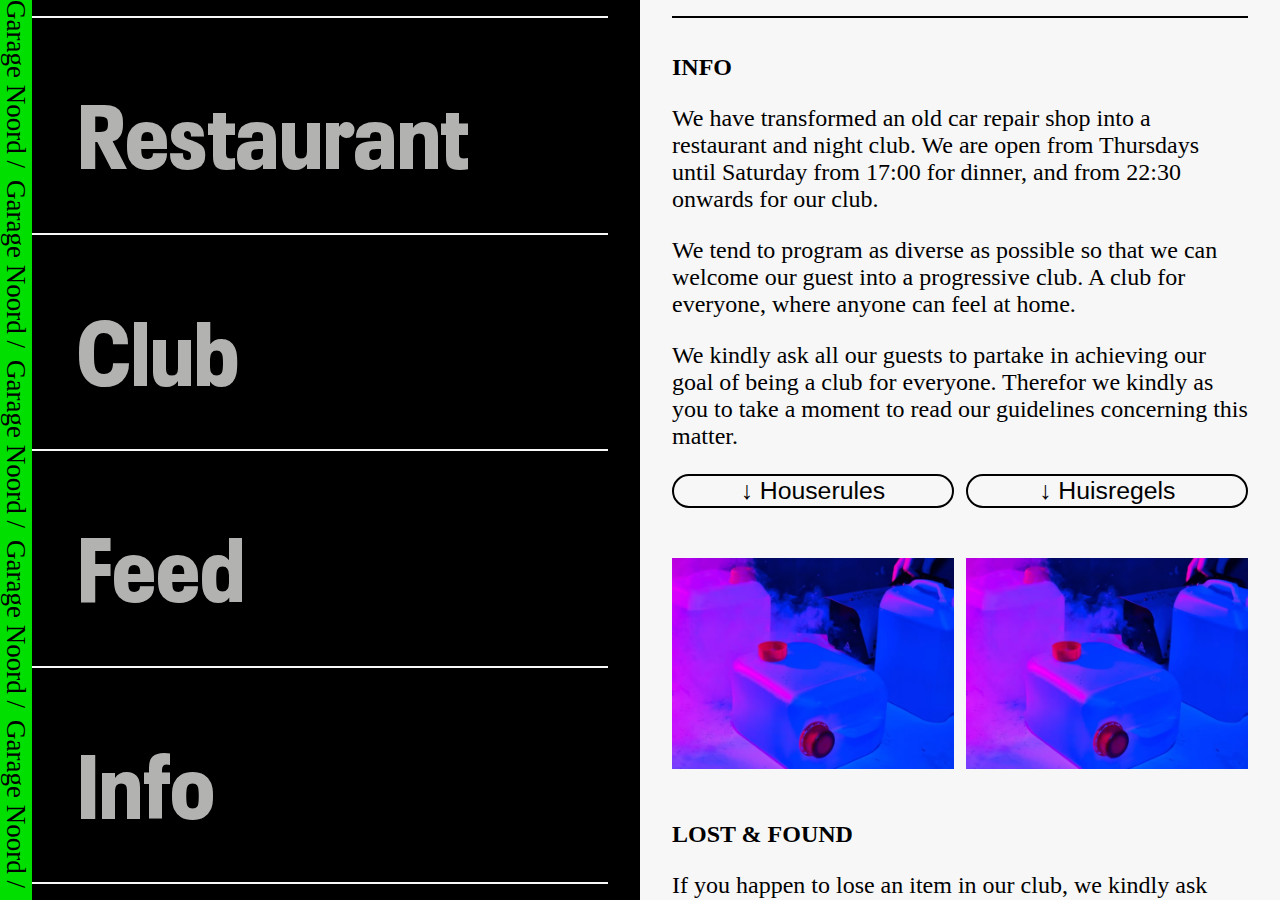
<file: index.html>
<!doctype html>
<html lang="en">

<head>
	<meta charset="UTF-8">
	<meta name="author" content="Mauro de Langen">
	<meta name="viewport" content="width=device-width, initial-scale=1">

	<title>Garage Noord</title>
	<link href="styles/info.css" rel="stylesheet">
	<link href="styles/style.css" rel="stylesheet">
	<link rel="icon" type="image/svg+xml" href="images/favicon.svg">
</head>

<body>
	<header>
		<div>
	    <div>
	      <span> Garage Noord / </span>
	      <span> Garage Noord / </span>
	      <span> Garage Noord / </span>
	      <span> Garage Noord / </span>
	      <span> Garage Noord / </span>

	      <span> Garage Noord / </span>
	      <span> Garage Noord / </span>
	      <span> Garage Noord / </span>
	      <span> Garage Noord / </span>
	      <span> Garage Noord / </span>
	    </div>
	  </div>
<button><svg version="1.1" id="Layer_2_00000014611738893572704520000005253052081898535819_"
	 xmlns="http://www.w3.org/2000/svg" xmlns:xlink="http://www.w3.org/1999/xlink" x="0px" y="0px" viewBox="0 0 54.7 39.5"
	 style="enable-background:new 0 0 54.7 39.5;" xml:space="preserve">
<style type="text/css">
	.st0{fill:"";}
</style>
<g id="Layer_1-2">
	<rect y="0" class="st0" width="54.7" height="4"/>
	<rect y="17.8" class="st0" width="54.7" height="4"/>
	<rect y="35.5" class="st0" width="54.7" height="4"/>
</g>
</svg></button>
		<nav>
			<ul>
				<li><a href="#">Restaurant</a>
				</li>
				<li><a href="club.html">Club</a>
				</li>
				<li><a href="#">Feed</a>
				</li>
				<li><a href="index.html">Info</a>
				</li>
			</ul>
		</nav>

	</header>

	<main>



		<section>
			<h2>Info</h2>
			<p>We have transformed an old car repair shop into a restaurant and night club. We are open from Thursdays until Saturday from 17:00 for dinner, and from 22:30 onwards for our club. </p>
			<p> We tend to program as diverse as possible so that we can welcome our guest into a progressive club. A club for everyone, where anyone can feel at home. </p>
			<p> We kindly ask all our guests to partake in achieving our goal of being a club for everyone. Therefor we kindly as you to take a moment to read our guidelines concerning this matter. </p>
			<div>
				<a href="#"><button>↓ Houserules</button></a>
				<a href="#"><button>↓ Huisregels</button></a>
			</div>



			<div>
				<!-- images illustratief dus andere tag voor reader? -->
				<img src="images/photo.avif" alt="">
				<img src="images/photo.avif" alt="">
			</div>

			<h2>Lost & Found</h2>
			<p>
				If you happen to lose an item in our club, we kindly ask you to send an email to info@garagenoord.com with a description of your lost item. We gather all the lost items on Tuesday. We will reply to your e-mail if your item has been found.</p>
		</section>

		<section>
			<div>
				<!-- je zou denken dat dit een footer is maar dit is niet zo op elke pagina I’m -->
				<h2>Contact</h2>
				<p>Gedempt Hamerkanaal 40 1021KM, Amsterdam </p>
				<p>+31 20 7519990</p>
				<p>info@garagenoord.com</p>
			</div>

			<ol>
				<h2>Opening times (club)</h2>
				<li>
					<p>Thursday: 23:00 – 05:00 </p>
				</li>
				<li>
					<p> Friday: 23:00 – 08:00 </p>
				</li>
				<li>
					<p> Saturday: 23:00 – 08:00 </p>
				</li>
				<li>
					<p> Sunday: check program </p>
				</li>
			</ol>


		</section>

		<section>
			<!-- ook hier: footer?? -->
			<ul>
				<li> <a href="#"><img src="images/facebook.svg" alt="facebook link"></a> </li>
				<li> <a href="#"><img src="images/instagram.svg" alt="instagram link"></a> </li>
				<li> <a href="#"><img src="images/ra.co.svg" alt="ra.co link"></a> </li>
			</ul>
		</section>

	</main>



	<script defer src="scripts/script.js"></script>

</body>

</html>
</file>
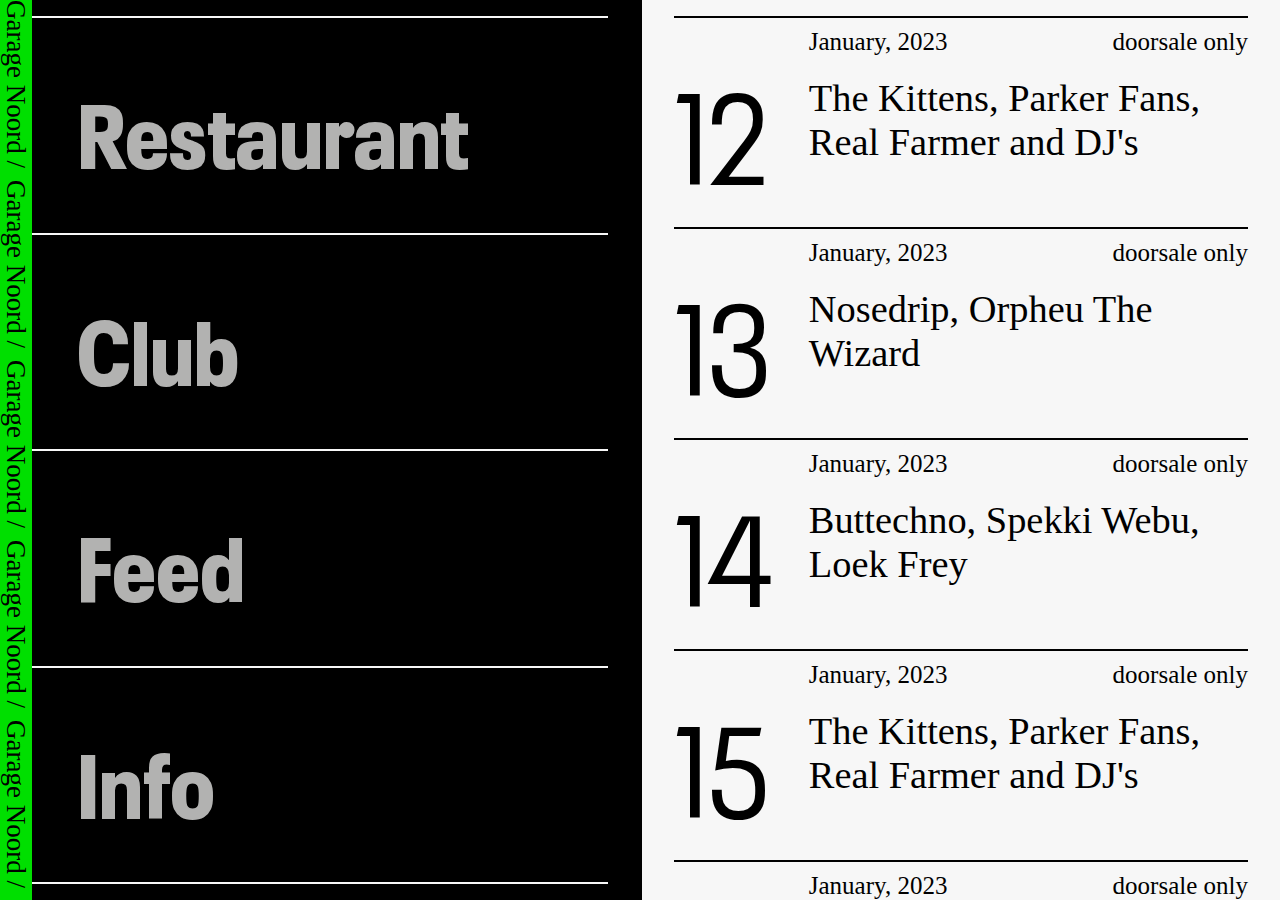
<file: club.html>
<!doctype html>
<html lang="en">

<head>
	<meta charset="UTF-8">
	<meta name="author" content="Mauro de Langen">
	<meta name="viewport" content="width=device-width, initial-scale=1">

	<title>Garage Noord</title>

	<link href="styles/style.css" rel="stylesheet">
	<link href="styles/club.css" rel="stylesheet">


	<link rel="icon" type="image/svg+xml" href="images/favicon.svg">
</head>

<body>
	<header>
		<div>
			<div>
				<span> Garage Noord / </span>
				<span> Garage Noord / </span>
				<span> Garage Noord / </span>
				<span> Garage Noord / </span>
				<span> Garage Noord / </span>

				<span> Garage Noord / </span>
				<span> Garage Noord / </span>
				<span> Garage Noord / </span>
				<span> Garage Noord / </span>
				<span> Garage Noord / </span>
			</div>
		</div>
<button><svg version="1.1" id="Layer_2_00000014611738893572704520000005253052081898535819_"
	 xmlns="http://www.w3.org/2000/svg" xmlns:xlink="http://www.w3.org/1999/xlink" x="0px" y="0px" viewBox="0 0 54.7 39.5"
	 style="enable-background:new 0 0 54.7 39.5;" xml:space="preserve">
<style type="text/css">
	.st0{fill:"";}
</style>
<g id="Layer_1-2">
	<rect y="0" class="st0" width="54.7" height="4"/>
	<rect y="17.8" class="st0" width="54.7" height="4"/>
	<rect y="35.5" class="st0" width="54.7" height="4"/>
</g>
</svg></button>
		<nav>
			<ul>
				<li><a href="#">Restaurant</a>
				</li>
				<li><a href="club.html">Club</a>
				</li>
				<li><a href="#">Feed</a>
				</li>
				<li><a href="index.html">Info</a>
				</li>
			</ul>
		</nav>

	</header>

	<main>
		<ol>
			<li data-day="12">
				<h2>The Kittens, Parker Fans, Real Farmer and DJ's</h2>
				<time><span>12</span> January, 2023</time>
				<p>doorsale only</p>
			</li>

			<li data-day="13">
				<h2>Nosedrip, Orpheu The Wizard</h2>
				<time><span>13</span> January, 2023</time>
				<p>doorsale only</p>
			</li>

			<li data-day="14">
				<h2> Buttechno, Spekki Webu, Loek Frey</h2>
				<time><span>14</span> January, 2023</time>
				<p>doorsale only</p>
			</li>

			<li data-day="15">
				<h2>The Kittens, Parker Fans, Real Farmer and DJ's</h2>
				<time><span>15</span> January, 2023</time>
				<p>doorsale only</p>
			</li>

			<li data-day="19">
				<h2> Kendu Bari (live), Marijn S b2b Elina Tapio, Yb3L b2b Conduct Disorder</h2>
				<time><span>19</span> January, 2023</time>
				<p>doorsale only</p>
			</li>

			<li data-day="20">
				<h2>FEVERTRAUM #2: DJ Jack b2b Muscle Rider, C00 (Live), Derozan b2b Vox supreme, TBA</h2>
				<time><span>20</span> January, 2023</time>
				<p>Tickets →</p>
			</li>

			<li data-day="21">
				<h2> emma dj b2b Zohar, Volition Immanent (live), Mary, TBA</h2>
				<time><span>21</span> January, 2023</time>
				<p>doorsale only</p>
			</li>

			<li data-day="27">
				<h2> Oceanic ALL NIGHT</h2>
				<time><span>27</span> January, 2023</time>
				<p>doorsale only</p>
			</li>

			<li data-day="27">
				<h2> Oceanic ALL NIGHT</h2>
				<time><span>27</span> January, 2023</time>
				<p>doorsale only</p>
			</li>

			<li data-day="29">
				<h2> erca Bae, Nick León, djboom, YoungWoman, TBA</h2>
				<time><span>29</span> January, 2023</time>
				<p>doorsale only</p>
			</li>

		</ol>

		<ol>
			<li>
				<article>
					<img src="./images/event.png" alt="">
					<ul>
						<li> <a href="#"><img src="./images/soundcloud.svg" alt="">Nick León</a> </li>
						<li> <a href="#"><img src="./images/soundcloud.svg" alt="">Youngwoman</a> </li>
						<li> <a href="#"><img src="./images/soundcloud.svg" alt="">dj boom</a> </li>
						<li> <a href="#"><img src="./images/audio.svg" alt="">Merca Bae</a> </li>
					</ul>

					<section>
						<p>23:00 - END</p>
						<p>(Door closes 4:00)</p>
						<p>Door(only): € 15.</p>
					</section>
				</article>

				<button>
					<div>
						<svg version="1.1" id="Layer_2_00000036967657580846894960000017719739432852886701_" xmlns="http://www.w3.org/2000/svg" xmlns:xlink="http://www.w3.org/1999/xlink" x="0px" y="0px" viewBox="0 0 35.1 35.1"
							style="enable-background:new 0 0 35.1 35.1;" xml:space="preserve">
							<g id="Layer_2-2">
								<polygon class="st0" points="32.1,0 17.6,14.6 3,0 0,3 14.6,17.6 0,32.1 3,35.1 17.6,20.6 32.1,35.1 35.1,32.1 20.6,17.6 35.1,3
					" />
							</g>
						</svg>
					</div>
				</button>
			</li>

<script src="scripts/script.js"></script>


		</ol>





	</main>

</body>
</file>
<file: styles/info.css>
main{
  padding: 1em 2em;
  overflow: auto;
}

main p, main h2, main span {
  font-family: "pirelli";
  color: black;
  font-size: 1.5em;
}

section {
  padding-top: 1em;
  border-top: var(--border);
  ;
}

/* buttons ----------------------------------------------*/
main section div button {
  font-size: 1.55em;
  border-radius: 1em;
  background-color: var(--garage-grijs);
  border: var(--border);
  width: 22vw;
}

main section div button:hover {
  background-color: black;
  color: var(--garage-grijs);
}

/* button styling */
main section div button a {
  text-decoration: none;
  color: black;
  font-family: "pirelli";
}

/*  ----------------------------------------------*/
section:last-of-type {
  padding-top: 3em;
  padding-bottom: 1.5em;
  border-bottom: var(--border);
  ;
}

main h2 {
  text-transform: uppercase;
}

main div {
  display: flex;
  width: 100%;
  justify-content: space-between;
}

main section:first-of-type div button, main section:first-of-type div img {
  margin-bottom: 2em;
}

main div img {
  width: 22vw;
}

main section:nth-last-of-type(2) div:last-of-type, section:nth-last-of-type(2) ol {
  display: block;
  width: 22vw;
}


section:nth-last-of-type(2) {
  display: flex;
  justify-content: space-between;
}


/* footer logos dingetje------------------------------------------ */
main ul {
  display: flex;
  justify-content: flex-end;
}

main ul li {
  padding: 0 1em;
}

main ul img {
  height: 2em;
}

/*media query 1100px----------------------------------------------- */
@media screen and (max-width: 1100px) {
  main section div button {
    width: 100%;
  }

  main section:first-of-type div {
    flex-direction: column;
  }

  main div img {
    width: 100%;
  }

  main section:nth-last-of-type(2) div:last-of-type, section:nth-last-of-type(2) ol {
    width: 100%;
  }

  @media screen and (max-width: 1100px) {
    section:nth-last-of-type(2) {
      flex-direction: column;
    }
}
</file>
<file: styles/style.css>
/* eigen fonts bron: garagenoord rip                                   */
@font-face {
  font-family: pirelli;
  src: url(../fonts/pirelli-regular.ttf);
}

@font-face {
  font-family: NeuePlak;
  src: url(../fonts/NeuePlak-NarrowBlack.ttf);
}

@font-face {
  font-family: NeuePlakNarrow;
  src: url(../fonts/NeuePlak-NarrowRegular.woff2);
}

/*********************/
/* CUSTOM PROPERTIES */
/*********************/
:root {
  --garage-grijs: #F7F7F7;
  --border: 2px solid black;
  --garage-groen: #00df00;
  --garage-donker-grijs: #B2B2B1;
}

/**************/
/* CSS REMEDY */
/**************/
*, *::after, *::before {
  box-sizing: border-box;
}

button, summary {
  cursor: pointer;
}

html {
  margin: 0;
  padding: 0;
  background-color: var(--garage-grijs);
}

ul, ol {
  list-style-type: none;
  margin: 0;
  padding: 0;
}

ul li a {
  text-decoration: none;
}

/* split screen */
body {
  display: flex;
  margin: 0;
}

header, main {
  width: 50%;
  height: 100vh;
}

/*----------------------header--------nav----------*/
header {
  background-color: black;
}

header button {
  display: none;
}

nav {
  height: 100%;
  padding: 1em 2em;
}

nav ul {
  display: flex;
  height: 100%;
  flex-direction: column;
}

/* header selector zodat eventuele latere a elementen niet worden meegenomen */
header ul li a {
  font-family: "NeuePlak";
  color: var(--garage-donker-grijs);
  font-size: 7vw;
  margin-left: .5em;
}

header ul li {
  border-top: 2px solid var(--garage-grijs);
  height: 100%;
  display: flex;
  align-items: center;
}

header ul {
  border-bottom: 2px solid var(--garage-grijs);
}

header ul li a:hover {
  color: var(--garage-grijs);
}

/*----------------------header--------nav----------*/
/*marquee animatie infinite*/
header>div {
  position: fixed;
  height: 100vh;
  width: 2em;
  background-color: var(--garage-groen);
  color: black;
  overflow: hidden;
  left: 0;
}

header>div>div {
  display: flex;
  height: 100vh;
  flex-direction: column;
  animation: scrolling 10s linear infinite;
}

@keyframes scrolling {
  0% {
    transform: translateY(0);
  }

  100% {
    transform: translateY(-100vh);
  }

  /*  ( 5 list items *20vw maarquee content li width) */
}

/* lijst clone aantal is marquee height / li heigt    */
header>div>div span {
  height: 20vh;
  writing-mode: vertical-lr;
  flex-shrink: 0;
  font-size: 3vh;
  font-family: "pirelli";
  white-space: nowrap;
}

/*media query 800px-----------------------------------------*/
@media screen and (max-width:800px) {
  header {
    width: 100%;
    height: 3em;
  }

  header.clicked {
    height: 100%;
    background-color: black;
  }

  nav {
    display: none;
  }

  nav.clicked {
    display: flex;
  }

  header>div {
    display: none;
  }

  nav ul {
    width: 100%;
    height: 100vh;
  }

  body {
    display: block;
    overflow: hidden;
  }

  main {
    width: 100%;
  }

  header>button {
    display: block;
    width: 3em;
    height: 3em;
    padding: 0;
    border: none;
    background: none;
    margin-left: 2em;
  }

  header>button svg {
    fill: var(--garage-grijs);
    margin-top: .7em;
  }
}
</file>
<file: styles/club.css>
main {
  background-color: var(--garage-grijs);
}

main ol:first-of-type {
  z-index: 2;
  position: absolute;
  background-color: var(--garage-grijs);
  padding: 1em 2em;
  height: 100vh;
  overflow: auto;
    border-left: var(--border);
}

main ol:first-of-type li:first-of-type {
  border-top: var(--border);
}

main ol:nth-of-type(1) li {
  display: grid;
  grid-template-columns: 20% 1fr max-content;
  grid-template-rows: max-content minmax(11vw, max-content);
  grid-column-gap: 1em;
  border-bottom: var(--border);
  padding: 0.5em 0;
}

main ol:nth-of-type(1) li:hover {
  color: var(--garage-groen);
  transition: .2s;
}

main ol:nth-of-type(1) li h2 {
  font-family: "pirelli";
  font-weight: 100;
  grid-row-start: 2;
  grid-column-start: 2;
  grid-column-end: 4;
  margin: 0;
  font-size: 3vw;
}

main ol:nth-of-type(1) li time {
  grid-row-start: 1;
  grid-column-start: 2;
}

main ol:nth-of-type(1) li time span {
  position: absolute;
  left: -999em;
}

main ol:nth-of-type(1) li::before {
  display: block;
  content: attr(data-day);
  grid-row-start: 1;
  grid-row-end: 3;
  grid-column-start: 1;
  align-self: end;
  font-size: 10vw;
  font-family: NeuePlakNarrow;
}

main ol:nth-of-type(1) li p {
  grid-row-start: 1;
  grid-column-start: 3;
  margin: 0;
}

/* ------------------------event article-------------*/
main ol:nth-of-type(2)>li {
  height: 100vh;
  overflow: auto;
  padding: 1em 2em;
  position: relative;
  background-color: var(--garage-grijs);
}

main ol:nth-of-type(2) {
  z-index: 1;
  width: 50vw;
  position: absolute;
  left: 50vw;
  top: 0;
  transform: translateX(0);
}

main ol:nth-of-type(2).left {
  animation: slide 2s forwards;
  animation-timing-function: ease-in-out;
}


@keyframes slide {
0%{transform: translateX(0vw);}
100% {  transform: translateX(-50vw);
  }
}


main ol:nth-of-type(2) li img {
  margin-top: 1em;
  width: 25vw;
  height: 25vw;
}

main ol:nth-of-type(2) li a img {
  width: 2em;
  height: auto;
  margin-right: .5em;
}

main ol:nth-of-type(2)>li article {
  border-top: var(--border);
  border-bottom: var(--border);
  display: flex;
  flex-direction: column;
  justify-content: space-between;
  align-items: center;
  height: 100%;
}

main ol:nth-of-type(2)>li>article section {
  display: flex;
  justify-content: space-between;
  width: 100%;
}

main ol:nth-of-type(2) li>article ul {
  width: 100%;
  display: grid;
  grid-gap: .5em;
  grid-template-columns: 1fr 1fr;
}

main ol:nth-of-type(2) li>article a {
  color: black;
  text-decoration: underline;
}

main time, main li, main p {
  font-size: 1.25em;
  font-family: "pirelli";
}

/*-----------------------------------------------------------------*/
li button {
  position: absolute;
  top: -6em;
  left: -6em;
  padding: 0;
  border: none;
  background: none;
  width: 0;
}

li button div svg {
  position: absolute;
  top: 5em;
  left: 9em;
  width: 2em;
  height: 2em;
  fill: var(--garage-grijs);
  transform: rotate(45deg);
  transition: .5s;
  transition-timing-function: ease-out;
}

li button div svg.hover {
  fill: var(--garage-groen);
  transition-timing-function: ease-in;
  transition: .5s;
}

li button div {
  background-color: black;
  width: 12em;
  height: 12em;
  position: relative;
  transform: rotate(45deg);
}
</file>
